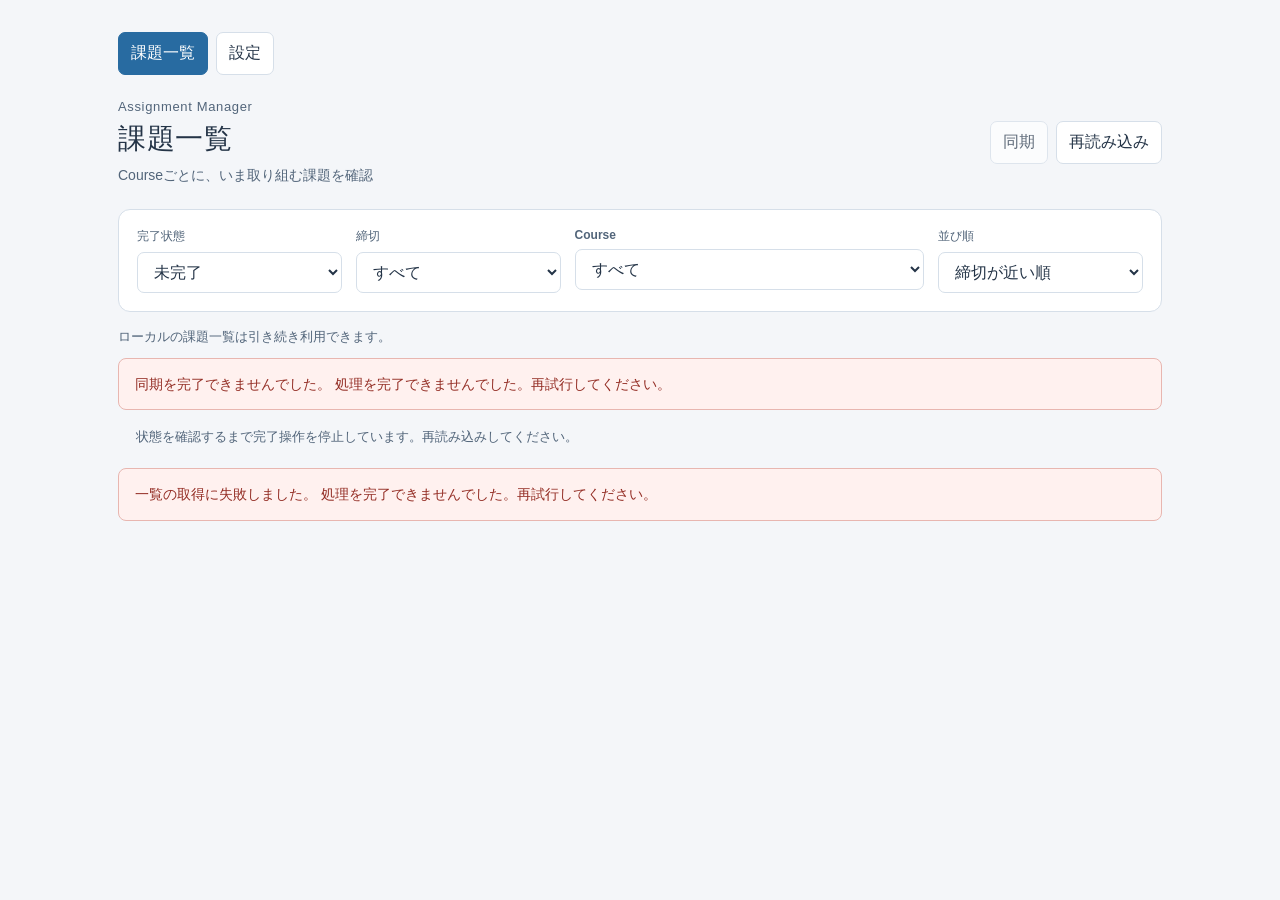
<file: frontend/index.html>
<!doctype html>
<html lang="ja">
  <head>
    <meta charset="UTF-8" />
    <meta name="viewport" content="width=device-width, initial-scale=1" />
    <title>Assignment Manager</title>
    <link rel="stylesheet" href="styles.css" />
    <script type="module" src="app.js"></script>
    <script type="module" src="settings_view.js"></script>
  </head>
  <body>
    <main>
      <nav class="view-navigation" aria-label="画面切り替え">
        <button id="show-list" type="button" aria-controls="list-view" aria-pressed="true">課題一覧</button>
        <button id="show-settings" type="button" aria-controls="settings-view" aria-pressed="false">設定</button>
      </nav>
      <div id="list-view">
      <header class="page-header">
        <div>
          <p class="eyebrow">Assignment Manager</p>
          <h1>課題一覧</h1>
          <p class="description">Courseごとに、いま取り組む課題を確認</p>
        </div>
        <div class="header-actions">
          <button id="sync-now" type="button" disabled>同期</button>
          <button id="reload" type="button">再読み込み</button>
        </div>
      </header>
      <form id="filters" class="toolbar" aria-label="課題の表示条件">
        <div class="field">
          <label for="completion-filter">完了状態</label>
          <select id="completion-filter" name="completion">
            <option value="incomplete" selected>未完了</option>
            <option value="all">すべて</option>
            <option value="completed">完了済み</option>
          </select>
        </div>
        <div class="field">
          <label for="deadline-filter">締切</label>
          <select id="deadline-filter" name="deadline">
            <option value="all">すべて</option>
            <option value="overdue">期限切れ</option>
            <option value="today">今日</option>
            <option value="within_seven_days">7日以内</option>
          </select>
        </div>
        <div class="field course-field">
          <label for="course-filter">Course</label>
          <select id="course-filter" name="course">
            <option value="all">すべて</option>
            <option value="unassigned">未所属</option>
          </select>
        </div>
        <div class="field">
          <label for="sort">並び順</label>
          <select id="sort" name="sort">
            <option value="deadline">締切が近い順</option>
            <option value="course">Course順</option>
            <option value="title">タイトル順</option>
          </select>
        </div>
      </form>
      <section id="sync-panel" class="sync-panel" aria-label="同期結果" aria-busy="false">
        <p id="sync-message" class="status" role="status" aria-live="polite"></p>
        <ul id="sync-results" aria-live="polite"></ul>
        <p id="sync-error" class="error" role="alert" hidden></p>
      </section>
      <div class="list-summary">
        <p id="count" class="count"></p>
        <p id="status" class="status" role="status" aria-live="polite">課題を読み込んでいます…</p>
      </div>
      <p id="error" class="error" role="alert" hidden></p>
      <section id="empty" class="empty" hidden>
        <h2 id="empty-title"></h2>
        <p id="empty-description"></p>
        <button id="reset-filters" type="button" hidden>すべての課題を表示</button>
      </section>
      <div id="assignments" class="course-groups" aria-label="Courseごとの課題一覧" aria-busy="true"></div>
      </div>
      <section id="settings-view" aria-labelledby="settings-title" aria-busy="false" hidden>
        <header class="page-header">
          <div>
            <p class="eyebrow">Assignment Manager</p>
            <h1 id="settings-title">設定</h1>
            <p class="description">MoodleとWebClassの接続情報を保存</p>
          </div>
          <button id="settings-reload" type="button">状態を確認</button>
        </header>
        <p class="settings-note">URL・大学ID・passwordはOSの認証情報ストアへ保存します。保存済みの値は表示しません。ここで保存しても同期やログインは行いません。</p>
        <p id="settings-error" class="error" role="alert" hidden></p>
        <p id="settings-message" class="status" role="status" aria-live="polite"></p>
        <div class="startup-setting">
          <label for="startup-sync"><input id="startup-sync" type="checkbox" disabled />起動時に同期する</label>
          <p class="input-help">最初にローカルの課題を表示してから同期します。初期設定はOFFです。</p>
        </div>
        <div class="settings-cards">
          <section class="settings-card" aria-labelledby="moodle-title">
            <div class="settings-card-header">
              <h2 id="moodle-title">Moodle</h2>
              <span id="moodle-status" class="configured-status">未確認</span>
            </div>
            <p class="settings-description">Course関連のcalendar URLを保存します。URLを更新しても同じfeedとして扱います。</p>
            <form id="moodle-form" autocomplete="off">
              <div class="field">
                <label for="moodle-url">Calendar URL</label>
                <input id="moodle-url" name="moodle-url" type="password" inputmode="url" autocomplete="off" autocapitalize="off" spellcheck="false" required aria-describedby="moodle-help" />
                <p id="moodle-help" class="input-help">HTTPS URLを入力してください。tokenを含むため、入力内容は伏せて表示します。</p>
              </div>
              <div class="settings-actions">
                <button id="moodle-save" type="submit">保存</button>
                <button id="moodle-remove" class="remove-button" type="button" disabled>Moodle設定を削除</button>
              </div>
            </form>
          </section>
          <section class="settings-card" aria-labelledby="webclass-title">
            <div class="settings-card-header">
              <h2 id="webclass-title">WebClass</h2>
              <span id="webclass-status" class="configured-status">未確認</span>
            </div>
            <p class="settings-description">大学IDとpasswordを一組で保存します。この画面では認証の正当性を確認しません。</p>
            <form id="webclass-form" autocomplete="off">
              <div class="field">
                <label for="webclass-id">大学ID</label>
                <input id="webclass-id" name="webclass-id" type="text" autocomplete="off" autocapitalize="off" spellcheck="false" required />
              </div>
              <div class="field">
                <label for="webclass-password">Password</label>
                <input id="webclass-password" name="webclass-password" type="password" autocomplete="off" required />
              </div>
              <div class="settings-actions">
                <button id="webclass-save" type="submit">保存</button>
                <button id="webclass-remove" class="remove-button" type="button" disabled>WebClass認証情報を削除</button>
              </div>
            </form>
          </section>
        </div>
      </section>
    </main>
  </body>
</html>
</file>
<file: frontend/styles.css>
:root {
  color-scheme: light dark;
  font-family: -apple-system, BlinkMacSystemFont, "Segoe UI", "Yu Gothic UI", sans-serif;
  color: #243447;
  background: #f4f6f9;
  font-synthesis: none;
  --muted: #52657a;
  --surface: #fff;
  --border: #d6dfe9;
}
* { box-sizing: border-box; }
body { margin: 0; }
main { max-width: 1100px; margin: 0 auto; padding: 32px 28px 48px; }
.page-header { display: flex; align-items: center; justify-content: space-between; gap: 16px; margin-bottom: 24px; }
.eyebrow { margin: 0 0 6px; font-size: 13px; letter-spacing: .05em; color: var(--muted); }
h1 { margin: 0; font-size: 28px; letter-spacing: .02em; }
.description { margin: 9px 0 0; color: var(--muted); font-size: 14px; }
button, select, input:not([type="checkbox"]) { border: 1px solid var(--border); border-radius: 7px; padding: 10px 12px; color: inherit; background: var(--surface); font: inherit; }
button { cursor: pointer; white-space: nowrap; }
button:hover:enabled { background: #e8eef5; }
button:disabled, select:disabled, input:disabled { cursor: wait; opacity: .7; }
button:focus-visible, select:focus-visible, input:focus-visible { outline: 3px solid #287fbf; outline-offset: 3px; }
.toolbar { display: flex; flex-wrap: wrap; gap: 14px; padding: 18px; border: 1px solid var(--border); border-radius: 12px; background: var(--surface); }
.field { flex: 1 1 135px; min-width: 0; }
.course-field { flex: 2 1 210px; }
.field label { display: block; font-size: 12px; font-weight: 600; margin-bottom: 7px; color: var(--muted); }
.field select { width: 100%; min-width: 0; cursor: pointer; }
.list-summary { display: flex; flex-wrap: wrap; align-items: baseline; gap: 4px 18px; min-height: 40px; margin-top: 14px; }
.count, .status { margin: 0 0 12px; font-size: 13px; color: var(--muted); }
.status { flex: 1; }
.course-groups { display: grid; gap: 26px; }
.group-header { display: flex; flex-wrap: wrap; gap: 8px; align-items: center; margin: 0 2px 10px; }
.group-title { margin: 0; font-size: 17px; font-weight: 650; overflow-wrap: anywhere; }
.group-count { margin-left: auto; color: var(--muted); font-size: 12px; white-space: nowrap; }
.origin { border: 1px solid #c5d5e5; border-radius: 5px; padding: 2px 7px; color: #345b7c; background: #eaf2f9; font-size: 11px; white-space: nowrap; }
.label-note { font-size: 11px; color: var(--muted); }
.assignment-list { list-style: none; margin: 0; padding: 0; border: 1px solid var(--border); border-radius: 10px; background: var(--surface); overflow: hidden; }
.assignment { display: flex; align-items: flex-start; gap: 18px; padding: 18px 20px; border-bottom: 1px solid var(--border); }
.assignment:last-child { border-bottom: 0; }
.assignment.overdue { border-left: 3px solid #b23e37; padding-left: 17px; }
.completion-control { display: grid; justify-items: center; gap: 7px; min-width: 48px; padding-top: 2px; cursor: pointer; }
input[type="checkbox"] { width: 22px; height: 22px; margin: 0; accent-color: #286ba1; cursor: pointer; }
.completion-text { font-size: 11px; color: var(--muted); white-space: nowrap; }
.assignment-content { min-width: 0; flex: 1; overflow-wrap: anywhere; }
.title-line { display: flex; flex-wrap: wrap; align-items: center; gap: 8px; margin-bottom: 8px; }
.assignment-title { margin: 0; font-size: 16px; font-weight: 600; line-height: 1.5; }
.deadline { margin: 0; font-size: 13px; line-height: 1.5; }
.submission { margin: 6px 0 0; font-size: 12px; color: var(--muted); }
.status-badge { padding: 2px 8px; border-radius: 5px; font-size: 11px; font-weight: 600; white-space: nowrap; }
.badge-overdue { background: #ffebe8; color: #a42f29; }
.badge-today { background: #fff0ce; color: #785200; }
.badge-upcoming { background: #e8f2fc; color: #245c91; }
.completed .assignment-title { color: #52657a; text-decoration: line-through; }
.error { margin: 0 0 18px; background: #fff1ef; color: #942e25; border: 1px solid #e8b6b0; padding: 14px 16px; border-radius: 8px; font-size: 14px; line-height: 1.6; overflow-wrap: anywhere; }
.empty { text-align: center; padding: 58px 20px; border: 1px dashed #bdcbd9; border-radius: 12px; background: var(--surface); }
.empty h2 { font-size: 20px; margin: 0 0 12px; }
.empty p { color: var(--muted); font-size: 14px; margin: 0 0 20px; }
[hidden] { display: none !important; }
.view-navigation { display: flex; gap: 8px; margin-bottom: 24px; }
.view-navigation button[aria-pressed="true"] { background: #286ba1; color: white; border-color: #286ba1; }
.settings-note { color: var(--muted); font-size: 13px; line-height: 1.7; margin: 0 0 20px; }
.settings-cards { display: grid; gap: 20px; }
.settings-card { padding: 22px; border: 1px solid var(--border); border-radius: 12px; background: var(--surface); }
.settings-card-header { display: flex; align-items: center; justify-content: space-between; gap: 12px; }
.settings-card h2 { margin: 0; font-size: 19px; }
.configured-status { border: 1px solid var(--border); border-radius: 5px; padding: 3px 9px; font-size: 12px; color: var(--muted); }
.configured-status[data-state="configured"] { color: #245c91; background: #e8f2fc; }
.settings-description, .input-help { font-size: 13px; line-height: 1.6; color: var(--muted); }
.settings-card .field { margin-top: 16px; }
.settings-card input { width: 100%; }
.input-help { margin: 7px 0 0; font-size: 12px; }
.settings-actions { display: flex; flex-wrap: wrap; gap: 10px; margin-top: 18px; }
.remove-button { color: #a42f29; }
.header-actions { display: flex; flex-wrap: wrap; justify-content: flex-end; gap: 8px; }
.sync-panel { margin-top: 16px; font-size: 13px; }
.sync-panel .status:empty { display: none; }
#sync-results { list-style: none; margin: 0; padding: 0; display: grid; gap: 6px; }
.sync-result { line-height: 1.6; overflow-wrap: anywhere; }
.sync-failed { color: #a42f29; }
.sync-missing { color: var(--muted); }
.startup-setting { margin-bottom: 22px; padding: 18px; border: 1px solid var(--border); border-radius: 10px; background: var(--surface); }
.startup-setting label { display: flex; align-items: center; gap: 10px; cursor: pointer; font-size: 14px; }
@media (max-width: 540px) {
  main { padding: 22px 16px; }
  h1 { font-size: 24px; }
  .page-header { align-items: flex-start; }
  .toolbar { padding: 14px; gap: 12px; }
  .field, .course-field { flex: 1 1 140px; }
  .assignment { padding: 16px 12px; gap: 10px; }
  .assignment.overdue { padding-left: 9px; }
  .settings-card { padding: 16px; }
  button { padding: 9px 10px; font-size: 13px; }
}
@media (prefers-color-scheme: dark) {
  :root { color: #e2e8ef; background: #171e27; --surface: #232e3b; --border: #42536a; --muted: #b4c3d4; }
  .completed .assignment-title { color: #b4c3d4; }
  .origin { color: #bddbf3; background: #29425a; border-color: #52738e; }
  .badge-overdue { background: #573331; color: #ffbbb3; }
  .badge-today { background: #4d4027; color: #f7d88f; }
  .badge-upcoming { background: #2a4260; color: #c0ddff; }
  .assignment.overdue { border-left-color: #e8897d; }
  .error { background: #442923; color: #ffd1c8; border-color: #8d5144; }
  button:hover:enabled { background: #35465b; }
  .configured-status[data-state="configured"] { color: #c0ddff; background: #2a4260; }
  .remove-button { color: #ffbbb3; }
  .sync-failed { color: #ffbbb3; }
}
</file>
